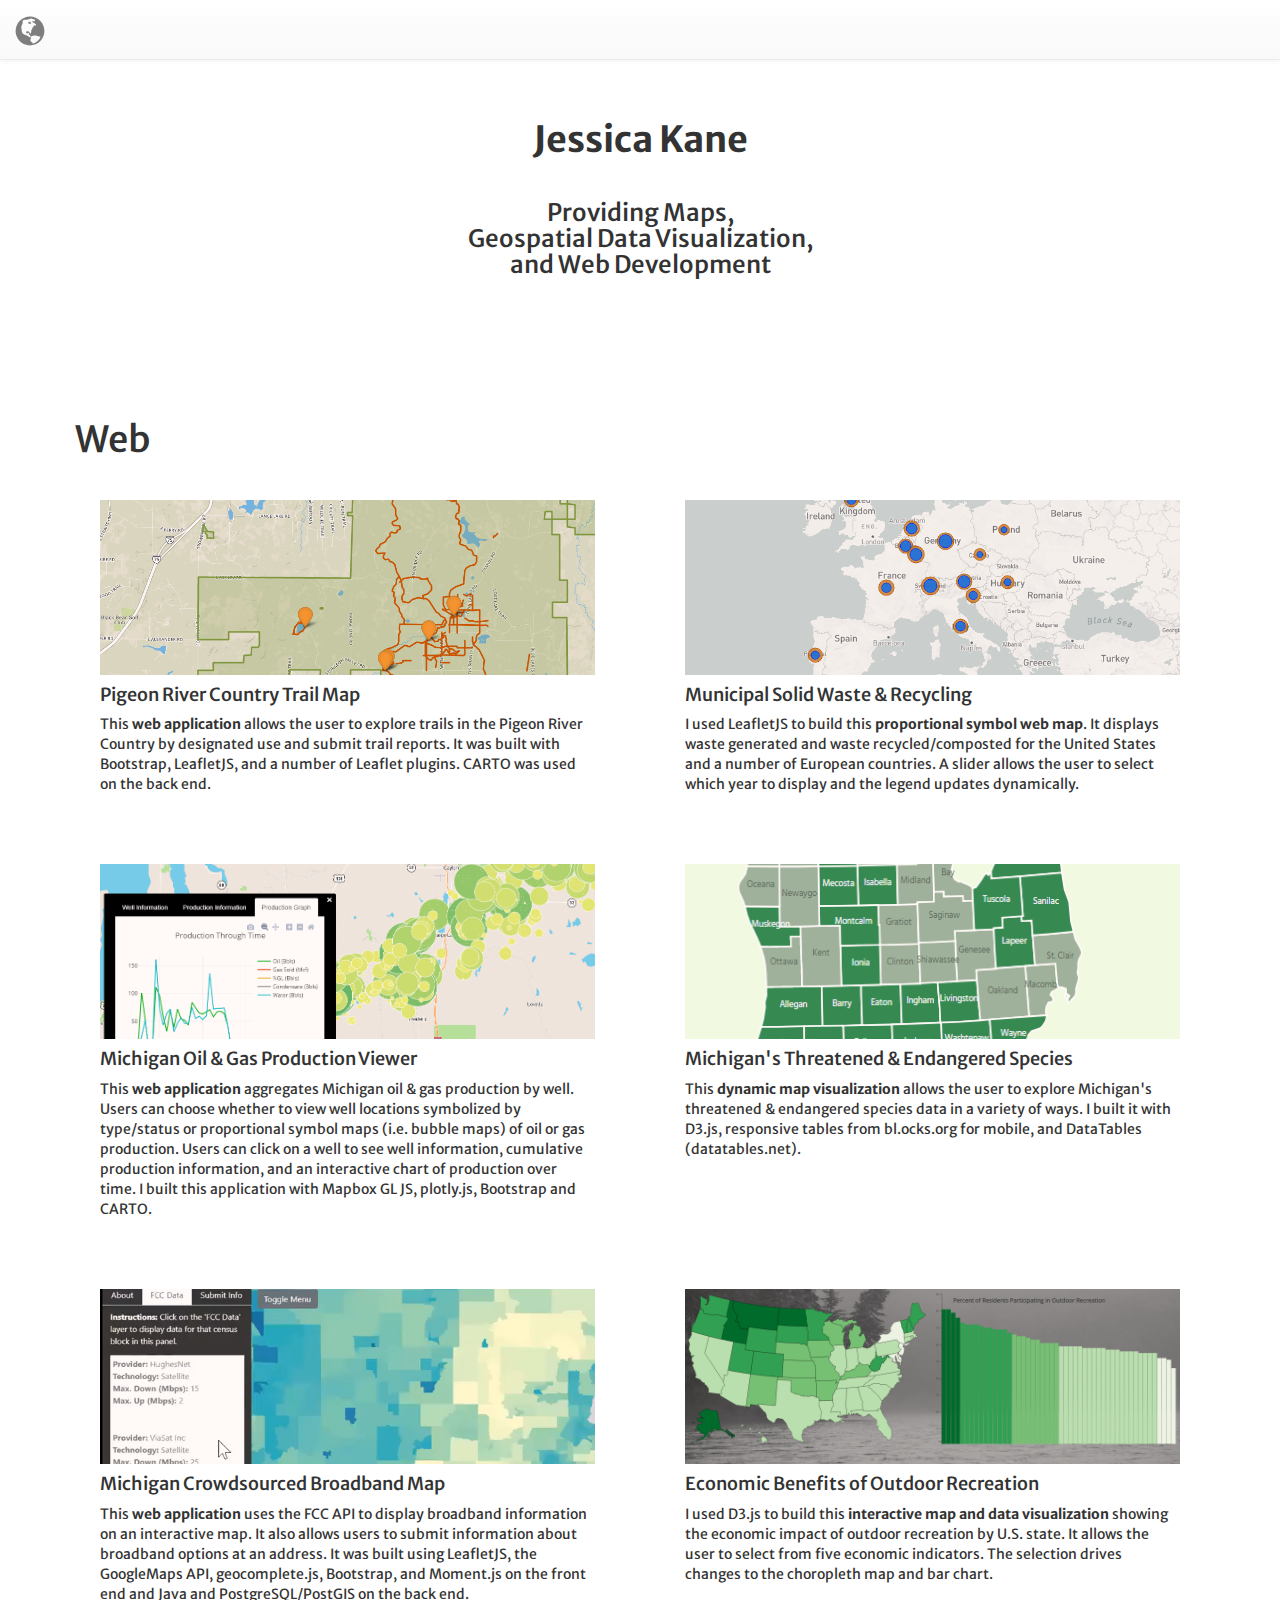
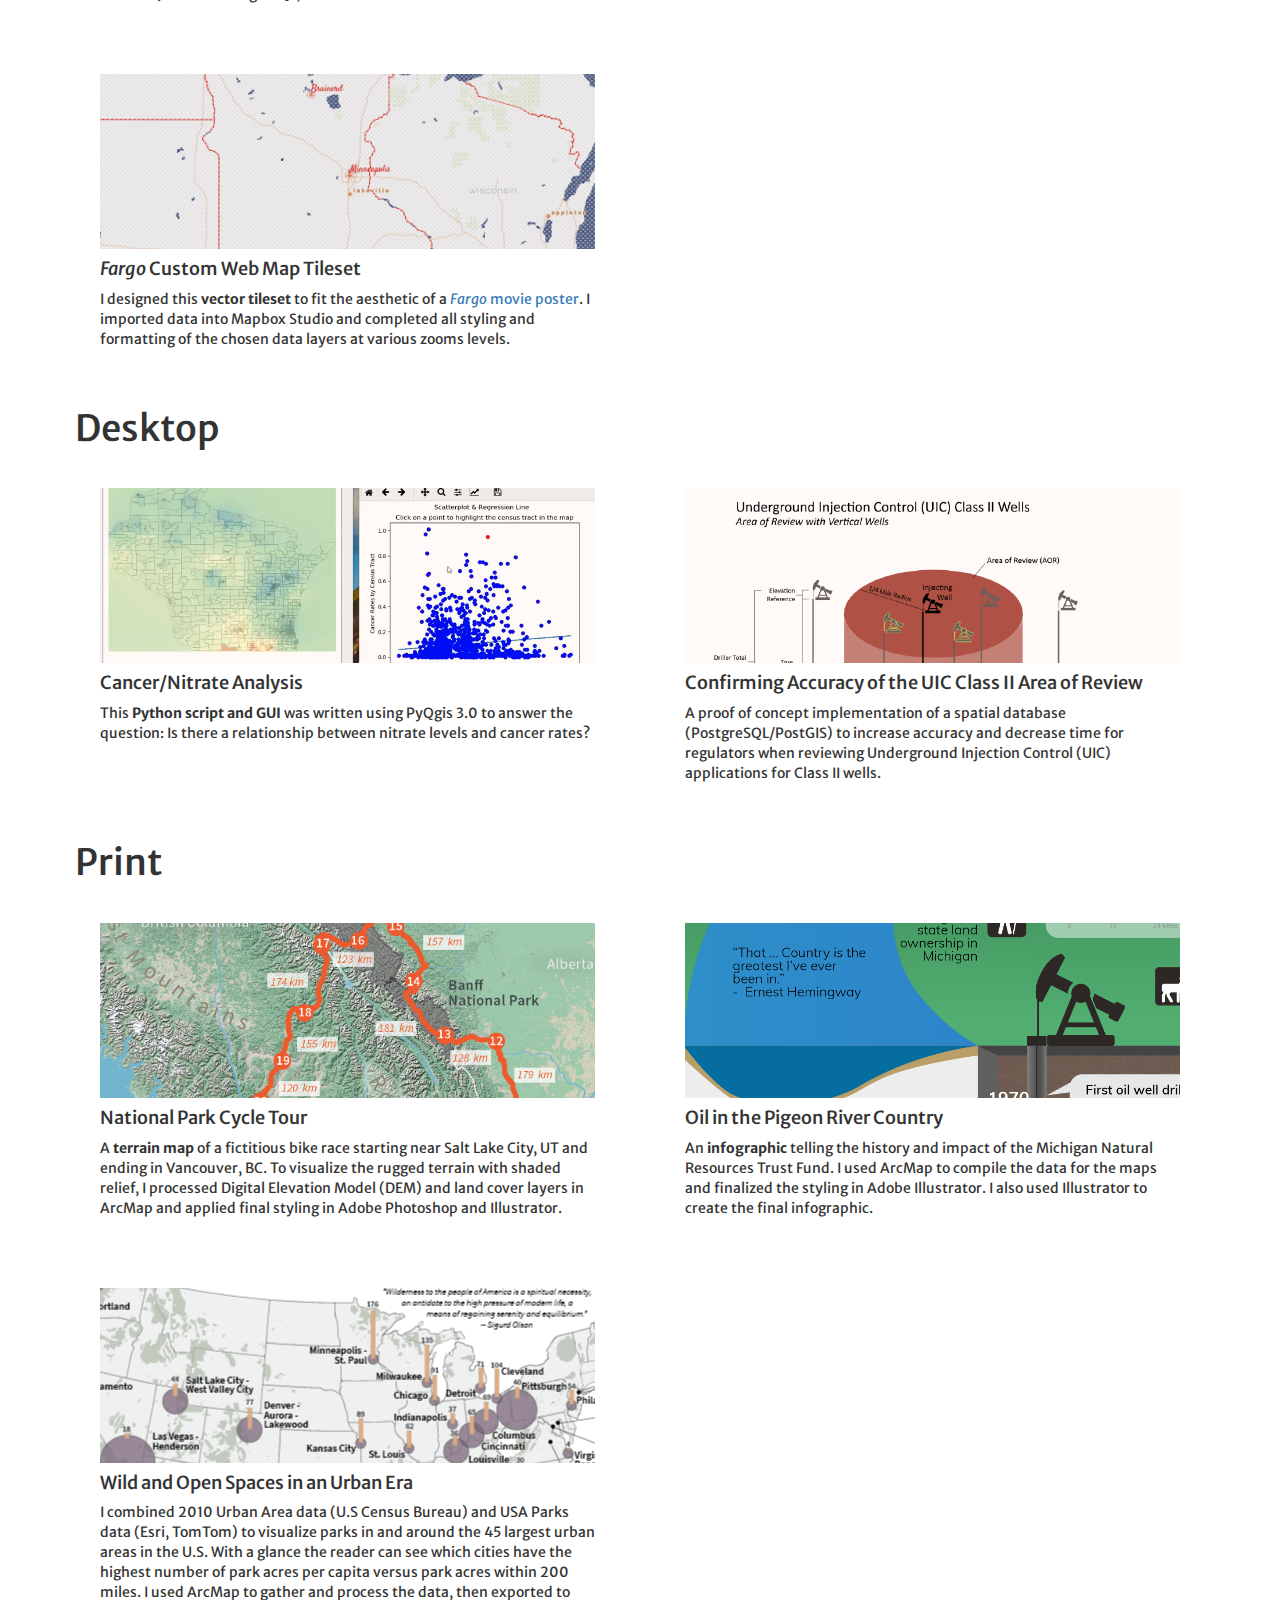
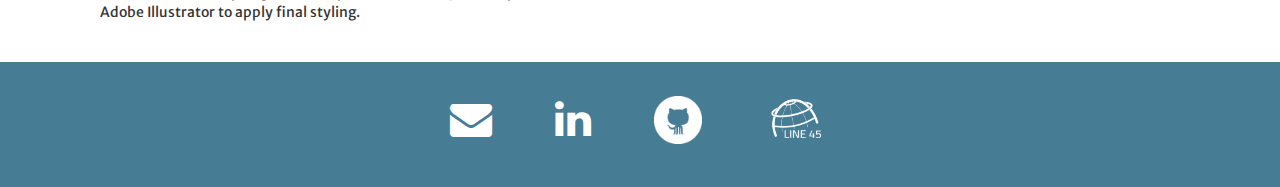
<file: index.html>
<!DOCTYPE html>

<html lang="en">

<head>
    <meta charset="UTF-8" />
    <meta name="viewport" content="width=device-width, initial-scale=1" />
    <meta name="description" content="A Web Map and Cartography Portfolio" />
    <title>Jessica Kane</title>
    
    <!-- Style files -->
    <link href="https://fonts.googleapis.com/css?family=Roboto" rel="stylesheet" />
    <link href="https://fonts.googleapis.com/css?family=Merriweather+Sans" rel="stylesheet" />
    <link rel="stylesheet" href="css/bootstrap.min.css" />
    <link rel="stylesheet" href="css/bootstrap-theme.min.css" />
    <link rel="stylesheet" href="css/style.css" />
    
    <!-- Font Awesome -->
    <link rel="stylesheet" href="https://maxcdn.bootstrapcdn.com/font-awesome/4.6.0/css/font-awesome.min.css" />
	
</head>
    
<body>
    
    <nav class="navbar navbar-default navbar-fixed-top">
        <div class="dropdown">
            <a class="navbar-brand nav-link dropdown-toggle" href="#" role="button" data-toggle="dropdown"><span class="glyphicon glyphicon-globe nav-globe"></span></a>
		    <div class="dropdown-menu">
                <a class="dropdown-item" href="index.html">Portfolio</a>
                <a class="dropdown-item" href="about.html">About</a>
            </div>
        </div>
    </nav>
    
    <div class="top-banner container-fluid" title="Minneapolis Map">
        <div id="header-text">
            <h1><strong>Jessica Kane</strong></h1>
            <h3>Providing Maps,<br />
            Geospatial Data Visualization,<br />
            and Web Development</h3>
        </div>
    </div>
        
    <div class="container">
        
        <div class="row category"><h1>Web</h1></div>
        
        <div class="row">
            <!------ Pigeon River Country Trail Map ------>
            <div class="col-md-6 colx-sx-12">
                <div class="card">
                    <a href="https://youtu.be/Li_xK3zrVCI" target="_blank">
                        <div class="pigeon-trail" title="Pigeon River Country Trail Map"></div>
                    </a>
                    <div class="card-body">
                        <h4 class="card-title">Pigeon River Country Trail Map</h4>
                        <p class="card-text">This <strong>web application</strong> allows the user to explore trails in the Pigeon River Country by designated use and submit trail reports. It was built with Bootstrap, LeafletJS, and a number of Leaflet plugins. CARTO was used on the back end.</p>
                    </div>
                </div>
            </div>
            <!------ Municipal Solid Waste & Recycling ------>
            <div class="col-md-6 colx-sx-12">
                <div class="card">
                    <a href="https://jeskane.github.io/leaflet_lab/" target="_blank">
                        <div class="recycling-leaflet" title="Municipal Solid Waste & Recycling Web Map"></div>
                    </a>
                    <div class="card-body">
                        <h4 class="card-title">Municipal Solid Waste &amp; Recycling</h4>
                        <p class="card-text">I used LeafletJS to build this <strong>proportional symbol web map</strong>. It displays waste generated and waste recycled/composted for the United States and a number of European countries. A slider allows the user to select which year to display and the legend updates dynamically.</p>
                    </div>
                </div>
            </div>
        </div>
        
        <div class="row">
            <!------ Michigan Oil & Gas Production Viewer ------>
            <div class="col-md-6 col-sx-12">
                <div class="card">
                    <a href="https://youtu.be/XmfXhoEjEB0" target="_blank">
                        <div class="oil-gas-production" title="Michigan Oil & Gas Production Viewer"></div>
                    </a>
                    <div class="card-body">
                        <h4 class="card-title">Michigan Oil &amp; Gas Production Viewer</h4>
                        <p class="card-text">This <strong>web application</strong> aggregates Michigan oil &amp; gas production by well. Users can choose whether to view well locations symbolized by type/status or proportional symbol maps (i.e. bubble maps) of oil or gas production. Users can click on a well to see well information, cumulative production information, and an interactive chart of production over time. I built this application with Mapbox GL JS, plotly.js, Bootstrap and CARTO.</p>
                    </div>
                </div>
            </div>
            <!------ Michigan's Threatened & Endangered Species ------>
            <div class="col-md-6 colx-sx-12">
                <div class="card">
                    <a href="https://jeskane.github.io/michigan-endangered-species/" target="_blank">
                        <div class="species" title="Michigan's Threatened & Endangered Species Interactive Data Visualization"></div>
                    </a>
                    <div class="card-body">
                        <h4 class="card-title">Michigan's Threatened &amp; Endangered Species</h4>
                        <p class="card-text">This <strong>dynamic map visualization</strong> allows the user to explore Michigan's threatened &amp; endangered species data in a variety of ways. I built it with D3.js, responsive tables from bl.ocks.org for mobile, and DataTables (datatables.net).</p>
                    </div>
                </div>
            </div>
        </div>
        
        <div class="row">
            <!------ Michigan Crowdsourced Broadband Map ------>
            <div class="col-md-6 col-sx-12">
                <div class="card">
                    <a href="https://youtu.be/kE65FJxpwQA" target="_blank">
                        <div class="broadband" title="Michigan Crowdsourced Broadband Map"></div>
                    </a>
                    <div class="card-body">
                        <h4 class="card-title">Michigan Crowdsourced Broadband Map</h4>
                        <p class="card-text">This <strong>web application</strong> uses the FCC API to display broadband information on an interactive map. It also allows users to submit information about broadband options at an address. It was built using LeafletJS, the GoogleMaps API, geocomplete.js, Bootstrap, and Moment.js on the front end and Java and PostgreSQL/PostGIS on the back end.</p>
                    </div>
                </div>
            </div>
            <!------ Economic Benefits of Outdoor Recreation ------>
            <div class="col-md-6 col-sx-12">
                <div class="card">
                    <a href="https://jeskane.github.io/outdoor-rec-economy/" target="_blank">
                        <div class="outdoor-rec" title="Economic Benefits of Outdoor Recreation Interactive Data Visualization"></div>
                    </a>
                    <div class="card-body">
                        <h4 class="card-title">Economic Benefits of Outdoor Recreation</h4>
                        <p class="card-text">I used D3.js to build this <strong>interactive map and data visualization</strong> showing the economic impact of outdoor recreation by U.S. state. It allows the user to select from five economic indicators. The selection drives changes to the choropleth map and bar chart.</p>
                    </div>
                </div>
            </div>
        </div>
        
        <div class="row">
            <!------ Fargo Tileset ------>
            <div class="col-md-6 colx-sx-12">
                <div class="card">
                    <a href="https://api.mapbox.com/styles/v1/jkane/cjb6teymy1qm62slauw0uf0hc.html?fresh=true&title=true&access_token=pk.eyJ1IjoiamthbmUiLCJhIjoiY2l4eXRpOHQwMDA1aDMzbXN0ZzM0eTVhaSJ9.hr5HUMhLI2Dve3F61qXp2w#4.7/43.044339/-94.053138/0" target="_blank">
                        <div class="fargo-tileset" title="Fargo Tileset"></div>
                    </a>
                    <div class="card-body">
                        <h4 class="card-title"><i>Fargo</i> Custom Web Map Tileset</h4>
                        <p class="card-text">I designed this <strong>vector tileset</strong> to fit the aesthetic of a <a href="assets/FargoMoviePoster.jpg" target="_blank"><i>Fargo</i> movie poster</a>. I imported data into Mapbox Studio and completed all styling and formatting of the chosen data layers at various zooms levels.</p>
                    </div>
                </div>
            </div>
            <!------  ------>
            <div class="col-md-6 col-sx-12">
                <div class="card">
                </div>
            </div>
        </div>
        
        <div class="row category"><h1>Desktop</h1></div>
        
        <div class="row">
            <!------ Cancer/Nitrate Analysis ------>
            <div class="col-md-6 colx-sx-12">
                <div class="card">
                    <a href="https://youtu.be/e4Zx21ulSKU" target="_blank">
                        <div class="cancer-nitrate" title="Cancer/Nitrate Analysis"></div>
                    </a>
                    <div class="card-body">
                        <h4 class="card-title">Cancer/Nitrate Analysis</h4>
                        <p class="card-text">This <strong>Python script and GUI</strong> was written using PyQgis 3.0 to answer the question: Is there a relationship between nitrate levels and cancer rates?</p>
                    </div>
                </div>
            </div>
            <!------ UIC Class II Area of Review ------>
            <div class="col-md-6 colx-sx-12">
                <div class="card">
                    <a href="portfolio/GEOG574_FinalProjectReport_JKane.pdf" target="_blank">
                        <div class="aor" title="Confirming Accuracy of the UIC Class II Area of Review"></div>
                    </a>
                    <div class="card-body">
                        <h4 class="card-title">Confirming Accuracy of the UIC Class II Area of Review</h4>
                        <p class="card-text">A proof of concept implementation of a spatial database (PostgreSQL/PostGIS) to increase accuracy and decrease time for regulators when reviewing Underground Injection Control (UIC) applications for Class II wells.</p>
                    </div>
                </div>
            </div>
        </div>
        
        <div class="row category"><h1>Print</h1></div>
        
        <div class="row">
            <!------ National Park Cycle Tour ------>
            <div class="col-md-6 col-sx-12">
                <div class="card">
                    <a href="portfolio/cycletour.html">
                        <div class="national-map" title="National Park Cycle Tour Map"></div>
                    </a>
                    <div class="card-body">
                        <h4 class="card-title">National Park Cycle Tour</h4>
                        <p class="card-text">A <strong>terrain map</strong> of a fictitious bike race starting near Salt Lake City, UT and ending in Vancouver, BC. To visualize the rugged terrain with shaded relief, I processed Digital Elevation Model (DEM) and land cover layers in ArcMap and applied final styling in Adobe Photoshop and Illustrator.</p>
                    </div>
                </div>
            </div>
            <!------ Oil in the Pigeon River Country ------>
            <div class="col-md-6 colx-sx-12">
                <div class="card">
                    <a href="portfolio/mnrtf.html">
                        <div class="mnrtf-infographic" title="Oil in the Pigeon River Country Infographic"></div>
                    </a>
                    <div class="card-body">
                        <h4 class="card-title">Oil in the Pigeon River Country</h4>
                        <p class="card-text">An <strong>infographic</strong> telling the history and impact of the Michigan Natural Resources Trust Fund. I used ArcMap to compile the data for the maps and finalized the styling in Adobe Illustrator. I also used Illustrator to create the final infographic. </p>
                    </div>
                </div>
            </div>
        </div>
        
        <div class="row">
            <!------ Wild and Open Spaces in an Urban Era ------>
            <div class="col-md-6 col-sx-12">
                <div class="card">
                    <a href="portfolio/openspaces.html">
                        <div class="wild-urban-map" title="Wild and Open Spaces in an Urban Era Map"></div>
                    </a>
                    <div class="card-body">
                        <h4 class="card-title">Wild and Open Spaces in an Urban Era</h4>
                        <p class="card-text">I combined 2010 Urban Area data (U.S Census Bureau) and USA Parks data (Esri, TomTom) to visualize parks in and around the 45 largest urban areas in the U.S. With a glance the reader can see which cities have the highest number of park acres per capita versus park acres within 200 miles. I used ArcMap to gather and process the data, then exported to Adobe Illustrator to apply final styling.</p>
                    </div>
                </div>
            </div>
            <!------  ------>
            <div class="col-md-6 colx-sx-12">
                <div class="card">
                    
                </div>
            </div>
        </div>
    
    </div>
    
    <footer>
        <div class="footer">
            <div class="footer-content">
                <a href="mailto:jkane@line-45.com" target="_blank"><i class="fa fa-envelope fa-3x icon"></i></a>
                <a href="http://www.linkedin.com/in/kanejessica" target="_blank"><i class="fa fa-linkedin fa-3x icon"></i></a>
                <a href="https://github.com/jeskane" target="_blank"><img src="assets/Github-logo.png" class="icon" id="github-logo" alt="Github Logo" /></a>
                <a href="http://www.line-45.com" target="_blank"><img src="assets/LINE%2045-White.png" class="icon logo" alt="Line 45 Logo" /></a>
            </div>            
        </div>
    </footer>
    
    <!-- JavaScript files -->
    <script type="text/javascript" src="lib/jquery-3.2.1.min.js"></script>
	<script type="text/javascript" src="lib/bootstrap.min.js"></script>
</body>

</html>
</file>
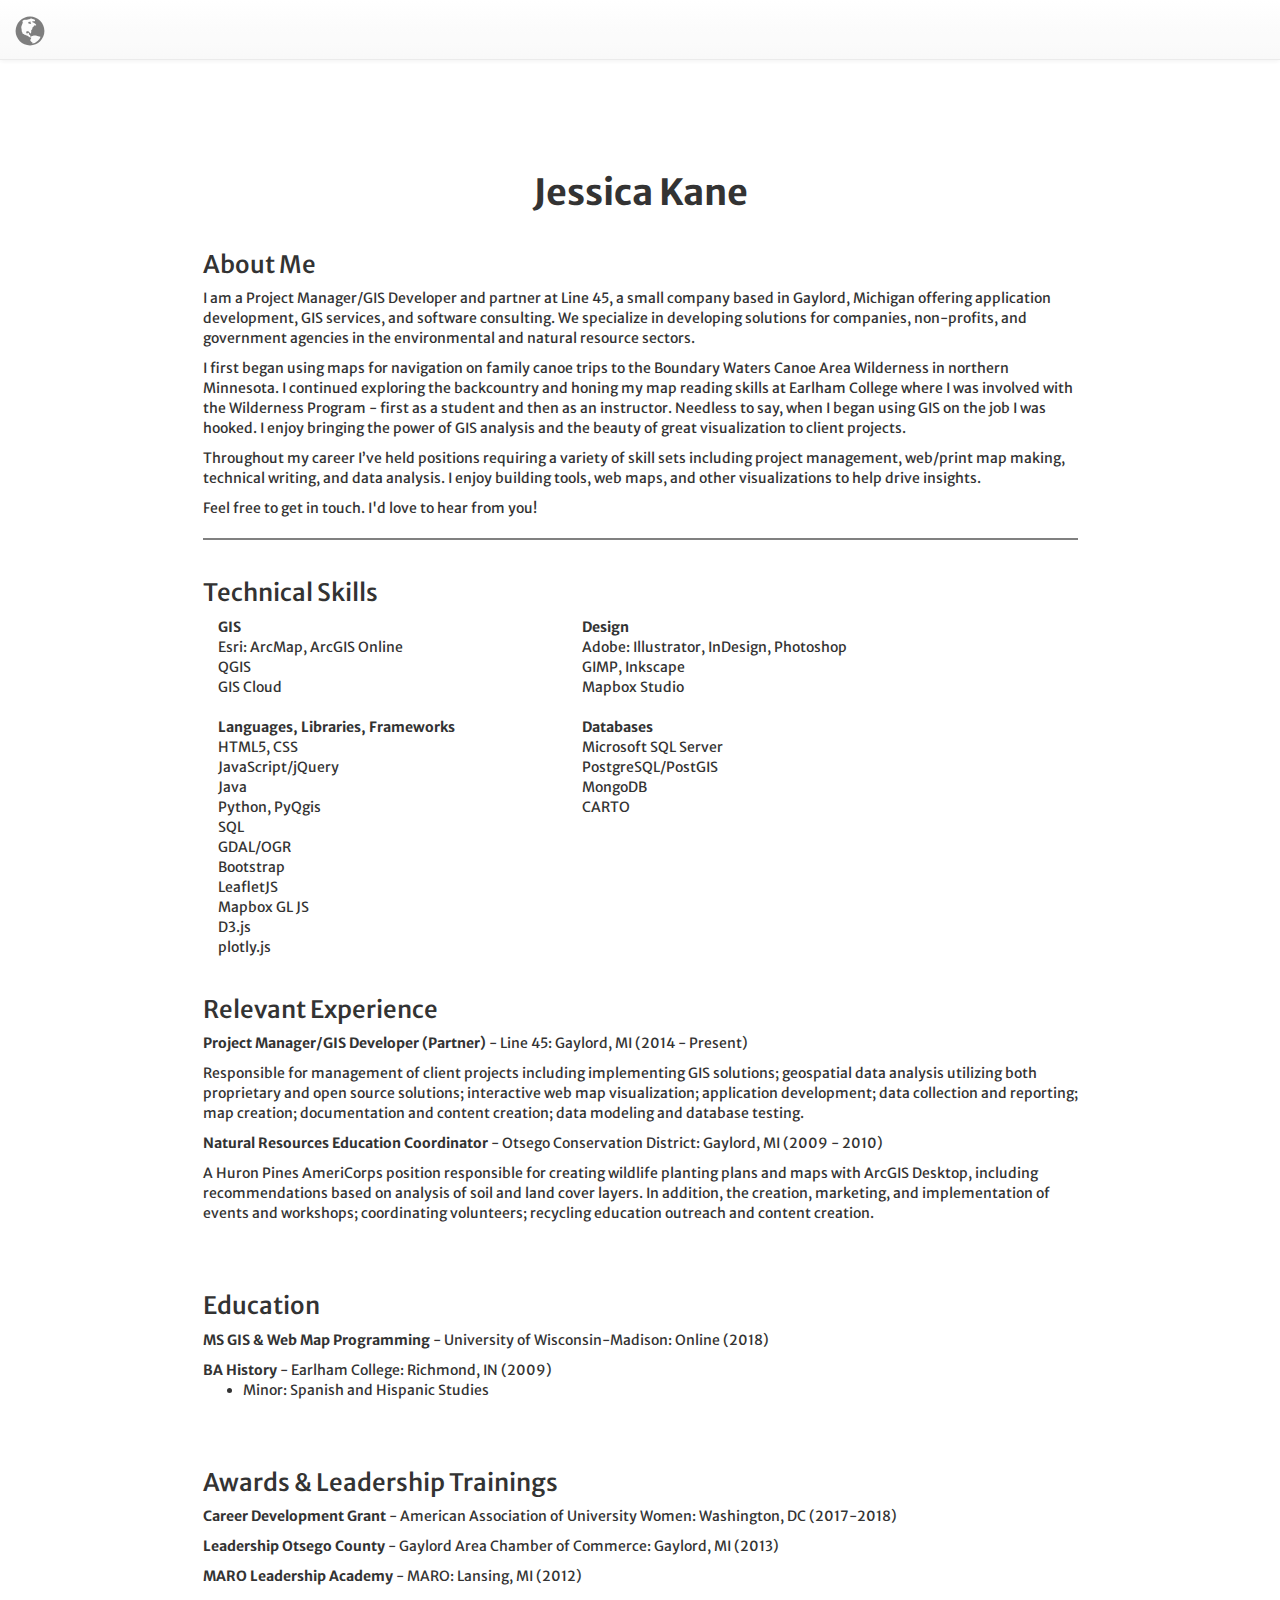
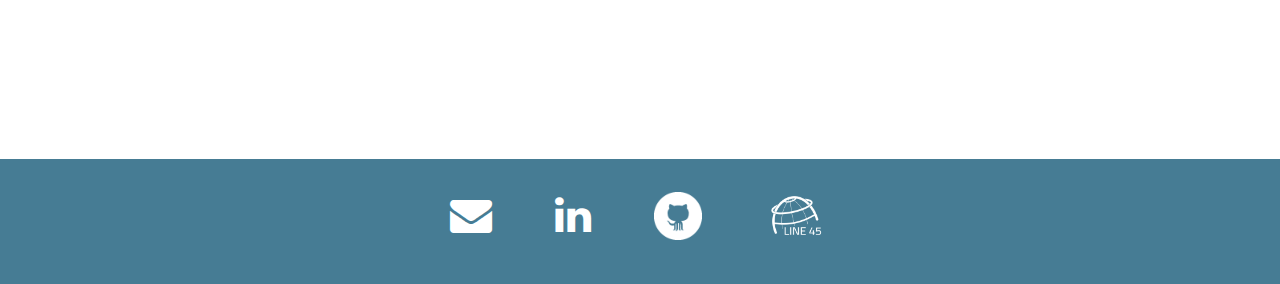
<file: about.html>
<!DOCTYPE html>

<html lang="en">

<head>
    <meta charset="UTF-8" />
    <meta name="viewport" content="width=device-width, initial-scale=1" />
    <meta name="description" content="A Web Map and Cartography Portfolio" />
    <title>Jessica Kane</title>
    
    <!-- Style files -->
    <link href="https://fonts.googleapis.com/css?family=Roboto" rel="stylesheet" />
    <link href="https://fonts.googleapis.com/css?family=Merriweather+Sans" rel="stylesheet" />
    <link rel="stylesheet" href="css/bootstrap.min.css" />
    <link rel="stylesheet" href="css/bootstrap-theme.min.css" />
    <link rel="stylesheet" href="css/style.css" />
    
    <!-- Font Awesome -->
    <link rel="stylesheet" href="https://maxcdn.bootstrapcdn.com/font-awesome/4.6.0/css/font-awesome.min.css" />
	
</head>
    
<body>
    
    <nav class="navbar navbar-default navbar-fixed-top">
        <div class="dropdown">
            <a class="navbar-brand nav-link dropdown-toggle" href="#" role="button" data-toggle="dropdown"><span class="glyphicon glyphicon-globe nav-globe"></span></a>
		    <div class="dropdown-menu">
                <a class="dropdown-item" href="index.html">Portfolio</a>
                <a class="dropdown-item" href="about.html">About</a>
            </div>
        </div>
    </nav>
       
    <div class="top-banner-about container-fluid" title="Minneapolis Map">
        <div class="about-box">
            <h1 class="centeredtext"><strong>Jessica Kane</strong></h1>
                
                <h3>About Me</h3>
                <p>I am a Project Manager/GIS Developer and partner at Line 45, a small company based in Gaylord, Michigan offering application development, GIS services, and software consulting. We specialize in developing solutions for companies, non-profits, and government agencies in the environmental and natural resource sectors.</p>
                <p>I first began using maps for navigation on family canoe trips to the Boundary Waters Canoe Area Wilderness in northern Minnesota.  I continued exploring the backcountry and honing my map reading skills at Earlham College where I was involved with the Wilderness Program - first as a student and then as an instructor. Needless to say, when I began using GIS on the job I was hooked. I enjoy bringing the power of GIS analysis and the beauty of great visualization to client projects.</p>
                <p>Throughout my career I’ve held positions requiring a variety of skill sets including project management, web/print map making, technical writing, and data analysis. I enjoy building tools, web maps, and other visualizations to help drive insights.</p>
                <p>Feel free to get in touch. I'd love to hear from you!</p>

                <hr />
            
                <h3>Technical Skills</h3>
                <div class="container-fluid">
                    
                    <div class="row">
                        <div class="col-md-5 col-sm-12">
                            <strong>GIS</strong><br />
                            Esri: ArcMap, ArcGIS Online<br />
                            QGIS<br />
                            GIS Cloud
                            &nbsp;
                        </div>
                        <div class="col-md-7 col-sm-12">
                            <strong>Design</strong><br />
                            Adobe: Illustrator, InDesign, Photoshop<br />
                            GIMP, Inkscape<br />
                            Mapbox Studio
                        </div>
                    </div>
                    <div class="row">
                        <div class="col"><br /></div>
                    </div>
                    <div class="row">
                        <div class="col-md-5 col-sm-12">
                            <strong>Languages, Libraries, Frameworks</strong><br />
                            HTML5, CSS<br />
                            JavaScript/jQuery<br />
                            Java<br />
                            Python, PyQgis<br />
                            SQL<br />
                            GDAL/OGR<br />
                            Bootstrap<br />
                            LeafletJS<br />
                            Mapbox GL JS<br />
                            D3.js<br />
                            plotly.js
                            &nbsp;
                        </div>
                        <div class="col-md-7 col-sm-12">
                            <strong>Databases</strong><br />
                            Microsoft SQL Server<br />
                            PostgreSQL/PostGIS<br />
                            MongoDB<br />
                            CARTO
                        </div>
                    </div>
            
                </div>
            
                <h3>Relevant Experience</h3>
                <p><strong>Project Manager/GIS Developer (Partner)</strong> - Line 45: Gaylord, MI (2014 - Present)</p>
                <p>Responsible for management of client projects including implementing GIS solutions; geospatial data analysis utilizing both proprietary and open source solutions; interactive web map visualization; application development; data collection and reporting; map creation; documentation and content creation; data modeling and database testing.</p>
                
                <p><strong>Natural Resources Education Coordinator</strong> - Otsego Conservation District: Gaylord, MI (2009 - 2010)</p>
                <p>A Huron Pines AmeriCorps position responsible for creating wildlife planting plans and maps with ArcGIS Desktop, including recommendations based on analysis of soil and land cover layers. In addition, the creation, marketing, and implementation of events and workshops; coordinating volunteers; recycling education outreach and content creation.</p>
                &nbsp;

                <h3>Education</h3>
                <p><strong>MS GIS &amp; Web Map Programming</strong> - University of Wisconsin-Madison: Online (2018)</p>
    
                <p><strong>BA History</strong> - Earlham College: Richmond, IN (2009)</p>
                <ul>
                    <li>Minor: Spanish and Hispanic Studies</li>
                </ul>
                &nbsp;
                
                <h3>Awards &amp; Leadership Trainings</h3>
                <p><strong>Career Development Grant</strong> - American Association of University Women: Washington, DC (2017-2018)</p>
                
                <p><strong>Leadership Otsego County</strong> - Gaylord Area Chamber of Commerce: Gaylord, MI (2013)</p>
                
                <p><strong>MARO Leadership Academy</strong> - MARO: Lansing, MI (2012)</p>
            
        </div>
    </div>
    
    <footer>
        <div class="footer">
            <div class="footer-content">
                <a href="mailto:jkane@line-45.com" target="_blank"><i class="fa fa-envelope fa-3x icon"></i></a>
                <a href="http://www.linkedin.com/in/kanejessica" target="_blank"><i class="fa fa-linkedin fa-3x icon"></i></a>
                <a href="https://github.com/jeskane" target="_blank"><img src="assets/Github-logo.png" class="icon" id="github-logo" alt="Github Logo" /></a>
                <a href="http://www.line-45.com" target="_blank"><img src="assets/LINE%2045-White.png" class="icon logo" alt="Line 45 Logo" /></a>
            </div>            
        </div>
    </footer>
    
    <!-- JavaScript files -->
    <script type="text/javascript" src="lib/jquery-3.2.1.min.js"></script>
	<script type="text/javascript" src="lib/bootstrap.min.js"></script>
</body>

</html>
</file>
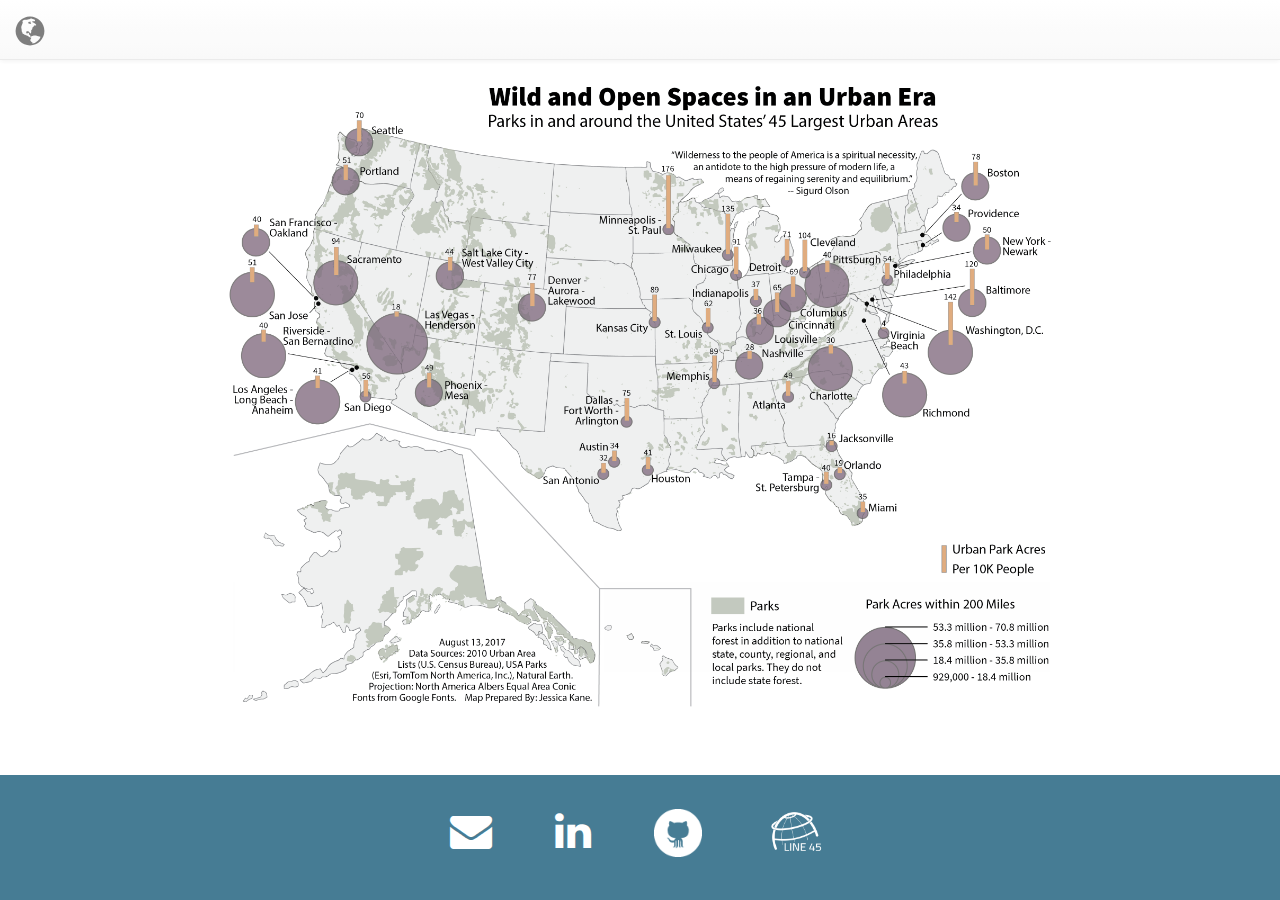
<file: portfolio/openspaces.html>
<!DOCTYPE html>

<html lang="en">

<head>
    <meta charset="UTF-8" />
    <meta name="viewport" content="width=device-width, initial-scale=1" />
    <meta name="description" content="A Web Map and Cartography Portfolio" />
    <title>Jessica Kane</title>
    
    <!-- Style files -->
    <link href="https://fonts.googleapis.com/css?family=Roboto" rel="stylesheet" />
    <link href="https://fonts.googleapis.com/css?family=Merriweather+Sans" rel="stylesheet" />
    <link rel="stylesheet" href="../css/bootstrap.min.css" />
    <link rel="stylesheet" href="../css/bootstrap-theme.min.css" />
    <link rel="stylesheet" href="../css/style.css" />
    
    <!-- Font Awesome -->
    <link rel="stylesheet" href="https://maxcdn.bootstrapcdn.com/font-awesome/4.6.0/css/font-awesome.min.css" />
	
</head>
    
<body>
    
    <nav class="navbar navbar-default navbar-fixed-top">
        <div class="dropdown">
            <a class="navbar-brand nav-link dropdown-toggle" href="#" role="button" data-toggle="dropdown"><span class="glyphicon glyphicon-globe nav-globe"></span></a>
		    <div class="dropdown-menu">
                <a class="dropdown-item" href="..\index.html">Portfolio</a>
                <a class="dropdown-item" href="..\about.html">About</a>
            </div>
        </div>
    </nav>

    <a href="../assets/WildOpenSpaces.png" target="_blank">
        <img src="../assets/WildOpenSpaces.png" alt="Wild and Open Spaces in an Urban Era Map" class="center-fit center-block fixed-top img-responsive"/>
    </a>
			
    <footer>
        <div class="horizontal-footer">
            <div class="footer-content">
                <a href="mailto:jkane@line-45.com" target="_blank"><i class="fa fa-envelope fa-3x icon"></i></a>
                <a href="http://www.linkedin.com/in/kanejessica" target="_blank"><i class="fa fa-linkedin fa-3x icon"></i></a>
                <a href="https://github.com/jeskane" target="_blank"><img src="../assets/Github-logo.png" class="icon" id="github-logo" alt="Github Logo" /></a>
                <a href="http://www.line-45.com" target="_blank"><img src="../assets/LINE%2045-White.png" class="icon logo" alt="Line 45 Logo" /></a>
            </div>            
        </div>
    </footer>
    
    <!-- JavaScript files -->
    <script type="text/javascript" src="../lib/jquery-3.2.1.min.js"></script>
	<script type="text/javascript" src="../lib/bootstrap.min.js"></script>
</body>

</html>
</file>
<file: css/style.css>
body {
    font-family: 'Merriweather Sans', sans-serif;
}

/*-----------------------Navbar-----------------*/
.navbar {
    background-color: ;
    background: ;
    border-color: ;
    height: 60px;
    opacity: .8;
}

/* The container <div> - needed to position the dropdown content */
.dropdown {
    position: relative;
    display: inline-block;
}

/* Format Links inside the dropdown */
.dropdown-menu a {
    color: black;
    padding: 12px 16px;
    text-decoration: none;
    display: block;
}

/* Change color of dropdown links on hover */
.dropdown-menu a:hover {background-color: #f1f1f1}

.nav-globe {
    font-size: 30px;
}

/*-----------------------Top Banners-----------------*/
.top-banner {
    /*background-image: url("../assets/MinneapolisMap.jpg");*/
    background-repeat: no-repeat;
    background-position: 50% 30%;
    height: 400px;
    background-size: cover;
    text-align: center;
    padding-top: 100px;
}

.top-banner-about {
    /*background-image: url("../assets/MinneapolisMapBig.jpg");*/
    background-repeat: no-repeat;
    background-size: cover;
}

/*-----------------------Portfolio Item Images-----------------*/
.broadband {
    background-image: url("../assets/broadband_sm.png");
    background-repeat: no-repeat;
    background-position: 70% 1%;
    height: 175px;
    background-size: cover;
}

.outdoor-rec {
    background-image: url("../assets/outdoor_rec_sm.png");
    background-repeat: no-repeat;
    background-position: 80% 55%;
    height: 175px;
    background-size: cover;
}

.species {
    background-image: url("../assets/species_sm.png");
    background-repeat: no-repeat;
    background-position: 70% 85%;
    height: 175px;
    background-size: cover;
}

.recycling-leaflet {
    background-image: url("../assets/Municipal_Solid_Waste_Recycling_sm.png");
    background-repeat: no-repeat;
    background-position: 70% 85%;
    height: 175px;
    background-size: cover;
}

.pigeon-trail {
    background-image: url("../assets/pigeon-trail_sm.png");
    background-repeat: no-repeat;
    background-position: 70% 1%;
    height: 175px;
    background-size: cover;
}

.cancer-nitrate {
    background-image: url("../assets/nitrate-cancer.png");
    background-repeat: no-repeat;
    background-position: 70% 65%;
    height: 175px;
    background-size: cover;
}

.aor {
    background-image: url("../assets/aor-diagram_sm.png");
    background-repeat: no-repeat;
    background-position: 70% `5%;
    height: 175px;
    background-size: cover;
}

.national-map {
    background-image: url("../assets/NationalParkCycleTour-sm.png");
    background-repeat: no-repeat;
    background-position: 70% 25%;
    height: 175px;
    background-size: cover;
}

.mnrtf-infographic {
    background-image: url("../assets/JKane_MNRTF_Infographic-sm.png");
    background-repeat: no-repeat;
    background-position: 40% 9%;
    height: 175px;
    background-size: cover;
}

.wild-urban-map {
    background-image: url("../assets/WildOpenSpacesUrbanAreas_Map.png");
    background-repeat: no-repeat;
    background-position: 50% 19%;
    height: 175px;
}

.fargo-tileset {
    background-image: url("../assets/FargoTileset-sm.jpg");
    background-repeat: no-repeat;
    background-position: 50% 60%;
    height: 175px;
    background-size: cover;
}

.oil-gas-production {
    background-image: url("../assets/oil-gas_sm.png");
    background-repeat: no-repeat;
    background-position: 50% 50%;
    height: 175px;
    background-size: cover;
}

/*-----------------------Footer-----------------*/
.footer {
    background-color: #467C94;
    width: auto;
    color: white;
    padding-top: 10px;
    position: relative;
    text-align: center;
}

.horizontal-footer {
    background-color: #467C94;
    width: 100%;
    color: white;
    padding-top: 10px;
    position: fixed;
    text-align: center;
    bottom: 0;
}

.footer-content {
    margin: auot;
}

.icon {
    padding: 15px;
    color: white;
    margin-right: 15px;
    margin-left: 15px;
}

.logo {
    width: 95px;
    margin-bottom: 20px;
    color: white;
}

#github-logo {
    width: 78px;
    margin-bottom: 20px;
}

/*-----------------------Other Items-----------------*/
.card {
    padding: 30px
}

.about-box {
    margin-right: 10%;
    margin-left: 10%;
    margin-bottom: 5%;
    margin-top: 90px;
    background-color: rgba(255,255,255,.9);
    padding: 5%;
    padding-bottom: 8%;
}

.centeredtext {
    text-align: center;
    margin-bottom: 30px;
}

ul {
    margin-top: -10px;
}

hr{
   border: 1px solid grey;
}

h3 {
    margin-top: 40px;
}


.center-fit {
    max-width: 100%;
    max-height: 75vh;
    margin: auto;
}

.fixed-top {
    margin-top: 60px;
}

.category {
    padding-left: 20px;
}
</file>
